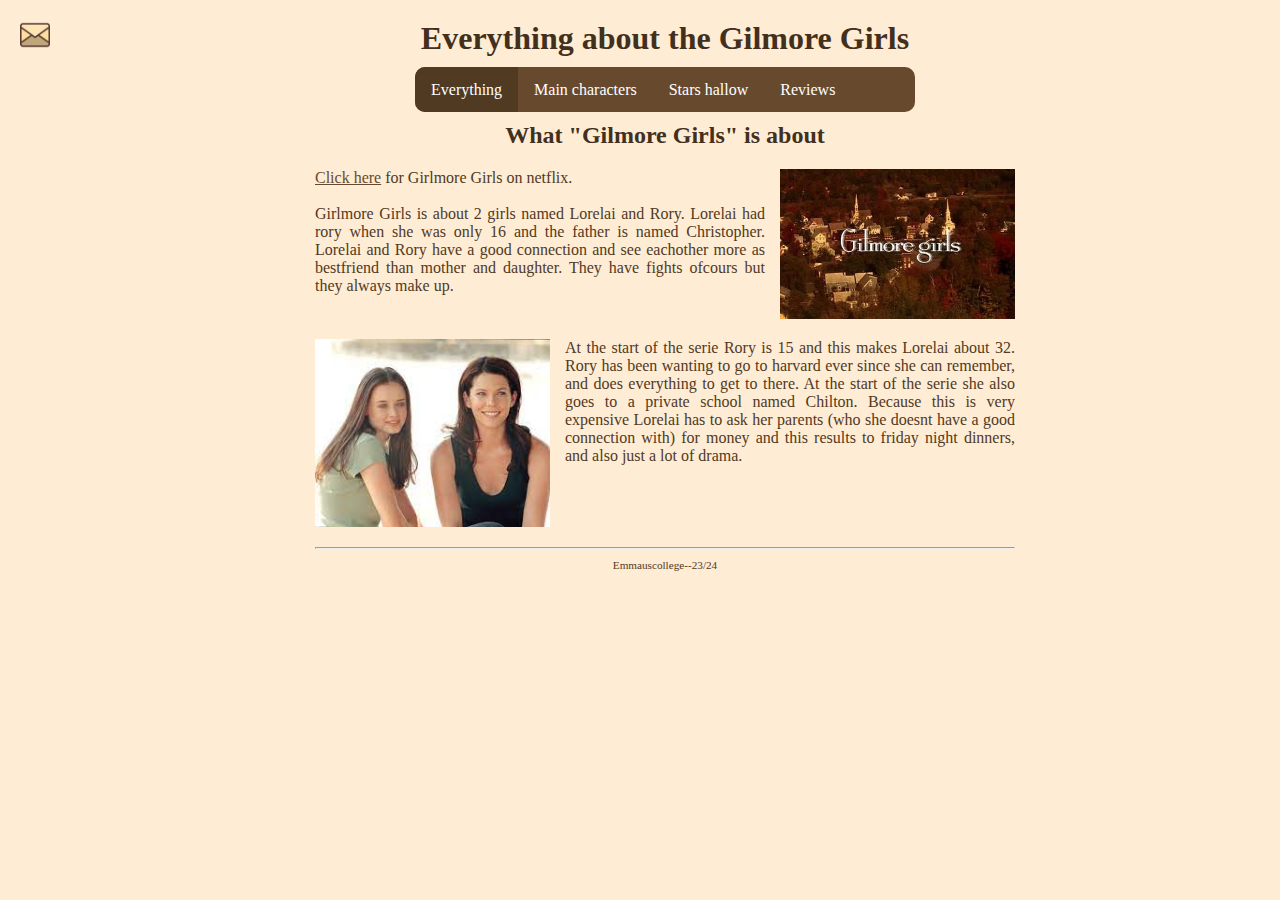
<file: index.html>
<!DOCTYPE html>

<html lang="nl">

<head>
  <link rel="stylesheet" href="style.css" />
  <title>Dit is een eenvoudige website</title>
  <meta charset="UTF-8" />
</head>

<body>
   <a href="mail.html" ><img class="item-plaatjeklein" src = "afbeeldingen/email.avif" alt="mail"> </a>
  
  <div class="page">

    <header>
      <h1 id="hoofdtitel" class="belangrijk">Everything about the Gilmore Girls</h1>
    </header>

    <nav>
      <ul>
        <li><a class="active" href="index.html">Everything</a></li>
        <li><a href="maincharacters.html">Main characters</a></li>
        <li><a href="Hartford.html">Stars hallow</a></li>
        <li><a href="reviews.html"> Reviews</a></li>
      </ul>
    </nav>

    <main>
      <h2>What "Gilmore Girls" is about</h2>

      <div class="item">
        <img class="item-plaatje2" src="afbeeldingen/gilmoregirls.jpg" alt="gilmore girls">
        <p class="item-tekst">
          <a href="https://www.netflix.com/nl/title/70155618">Click here</a> for Girlmore Girls on netflix. <br>
          <br>
          Girlmore Girls is about 2 girls named Lorelai and Rory. Lorelai had rory when she was only 16 and the father is named Christopher. Lorelai and Rory have a good connection and see eachother more as bestfriend than mother and daughter. They have fights ofcours but they always make up.
        </p>
      </div>

      <div class="item">
        <img class="item-plaatje" src="afbeeldingen/lorandrory.jpg" alt="lorelai and rory">
        <p class="item-tekst">
         At the start of the serie Rory is 15 and this makes Lorelai about 32. Rory has been wanting to go to harvard ever since she can remember, and does everything to get to there. At the start of the serie she also goes to a private school named Chilton. Because this is very expensive Lorelai has to ask her parents (who she doesnt have a good connection with) for money and this results to friday night dinners, and also just a lot of drama.
        </p>
      </div>

      <p>
        
      </p>

    </main>

    <footer>
      <hr />
      <p class="smalltext">Emmauscollege--23/24</p>
    </footer>

  </div>
</body>

</html>
</file>
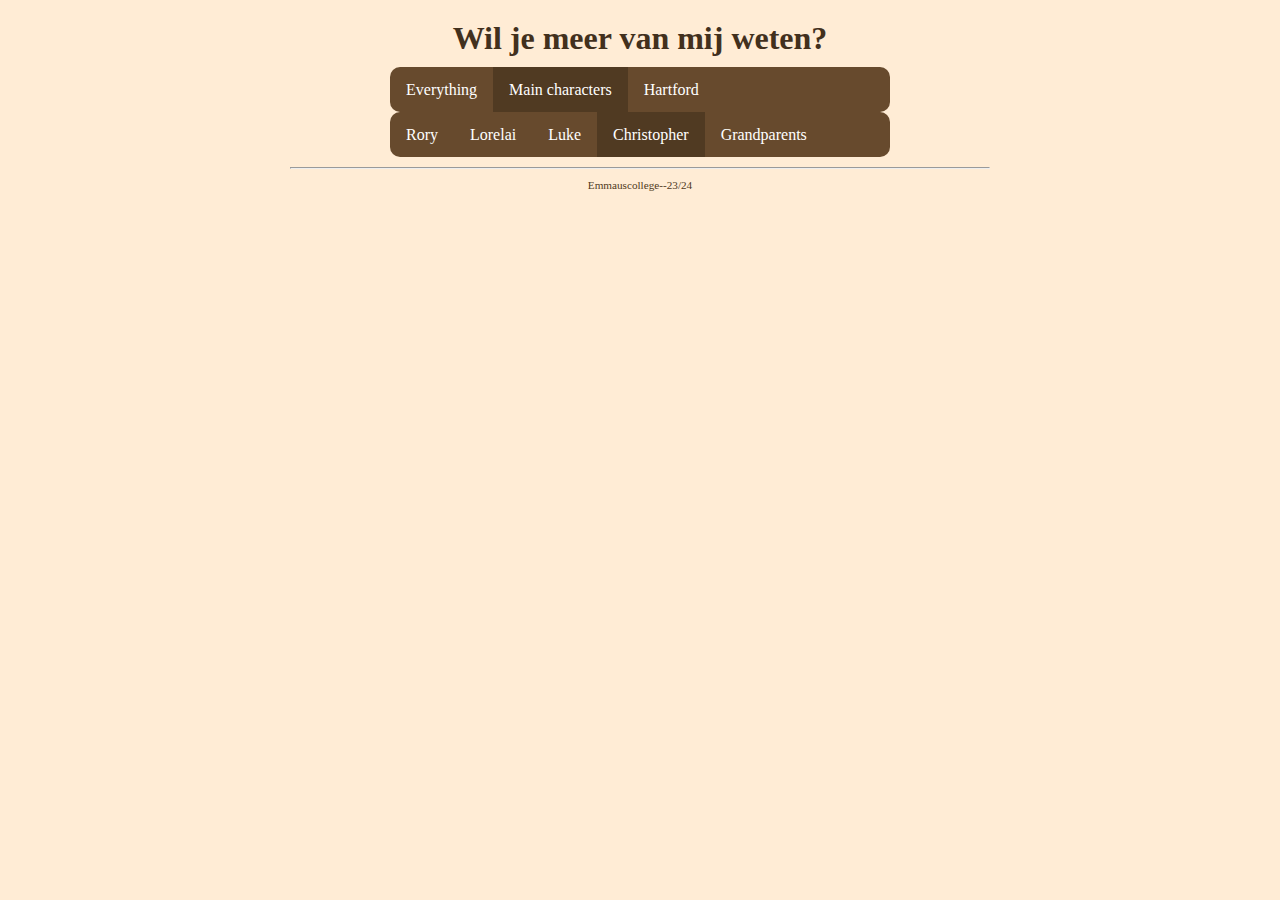
<file: christopher.html>
<!DOCTYPE html>

<html lang="nl">

<head>
  <link rel="stylesheet" href="style.css" />
  <title>Dit is een eenvoudige website</title>
  <meta charset="UTF-8" />
</head>

<body>
  <div class="page">

    <header>
      <h1>Wil je meer van mij weten?</h1>
    </header>

    <nav>
      <ul>
        <li><a href="index.html">Everything</a></li>
        <li><a class="active" href="maincharacters.html">Main characters</a></li>
        <li><a href="info.html">Hartford</a></li>
      </ul>
      <ul>
        <li><a href="maincharacters.html">Rory</a></li>
        <li><a href="lorelai.html">Lorelai</a></li>
        <li><a href="luke.html">Luke</a></li>
        <li><a class="active" href="christopher.html">Christopher</a></li>
        <li><a href="grandparents.html">Grandparents</a></li>
      </ul>
    </nav>

    <main>
      <p></p>
    </main>

    <footer>
      <hr />
      <p class="smalltext">Emmauscollege--23/24</p>
    </footer>

  </div>
</body>

</html>
</file>
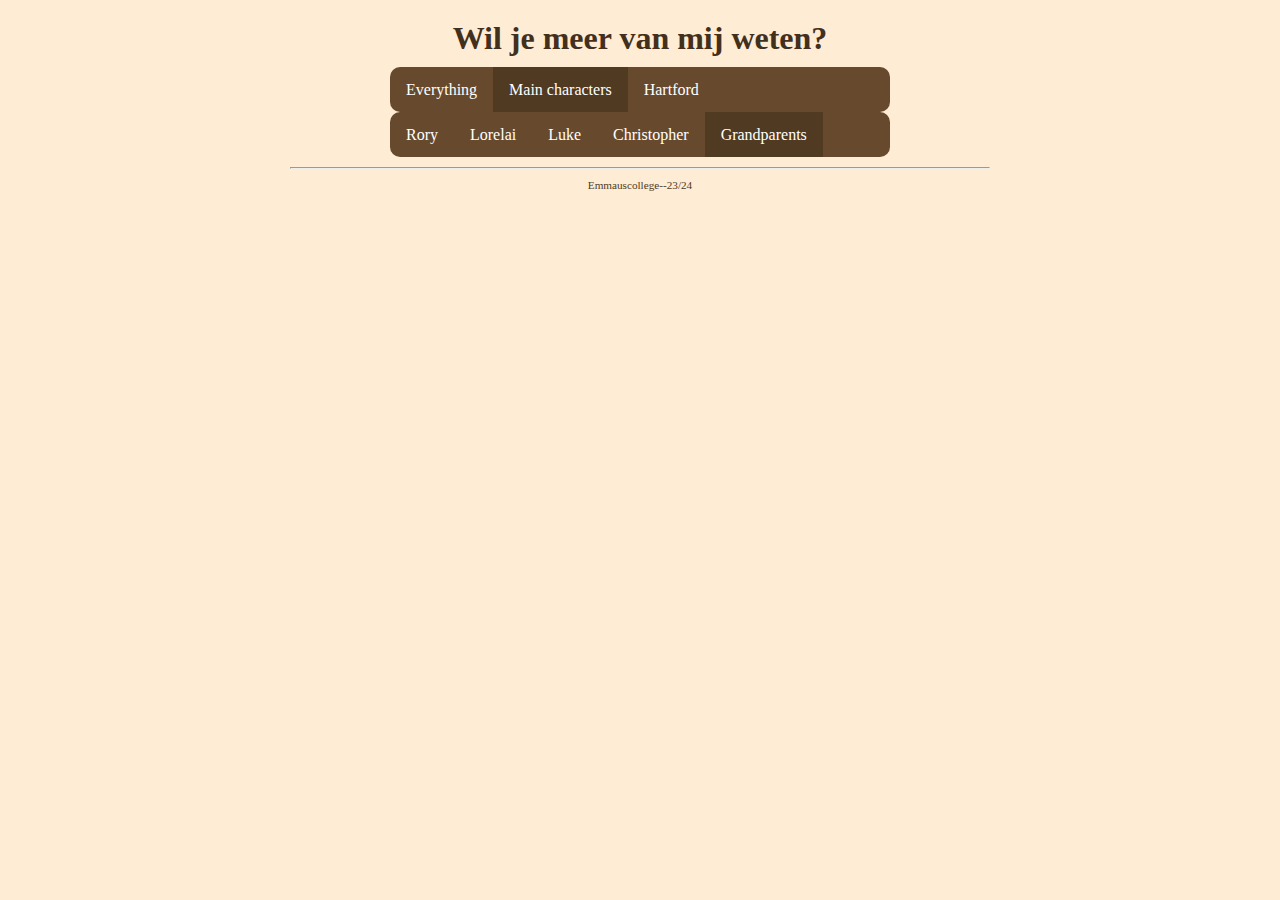
<file: grandparents.html>
<!DOCTYPE html>

<html lang="nl">

<head>
  <link rel="stylesheet" href="style.css" />
  <title>Dit is een eenvoudige website</title>
  <meta charset="UTF-8" />
</head>

<body>
  <div class="page">

    <header>
      <h1>Wil je meer van mij weten?</h1>
    </header>

    <nav>
      <ul>
        <li><a href="index.html">Everything</a></li>
        <li><a class="active" href="maincharacters.html">Main characters</a></li>
        <li><a href="info.html">Hartford</a></li>
      </ul>
      <ul>
        <li><a href="maincharacters.html">Rory</a></li>
        <li><a href="lorelai.html">Lorelai</a></li>
        <li><a href="luke.html">Luke</a></li>
        <li><a href="christopher.html">Christopher</a></li>
        <li><a class="active" href="grandparents.html">Grandparents</a></li>
      </ul>
    </nav>

    <main>
      <p></p>
    </main>

    <footer>
      <hr />
      <p class="smalltext">Emmauscollege--23/24</p>
    </footer>

  </div>
</body>

</html>
</file>
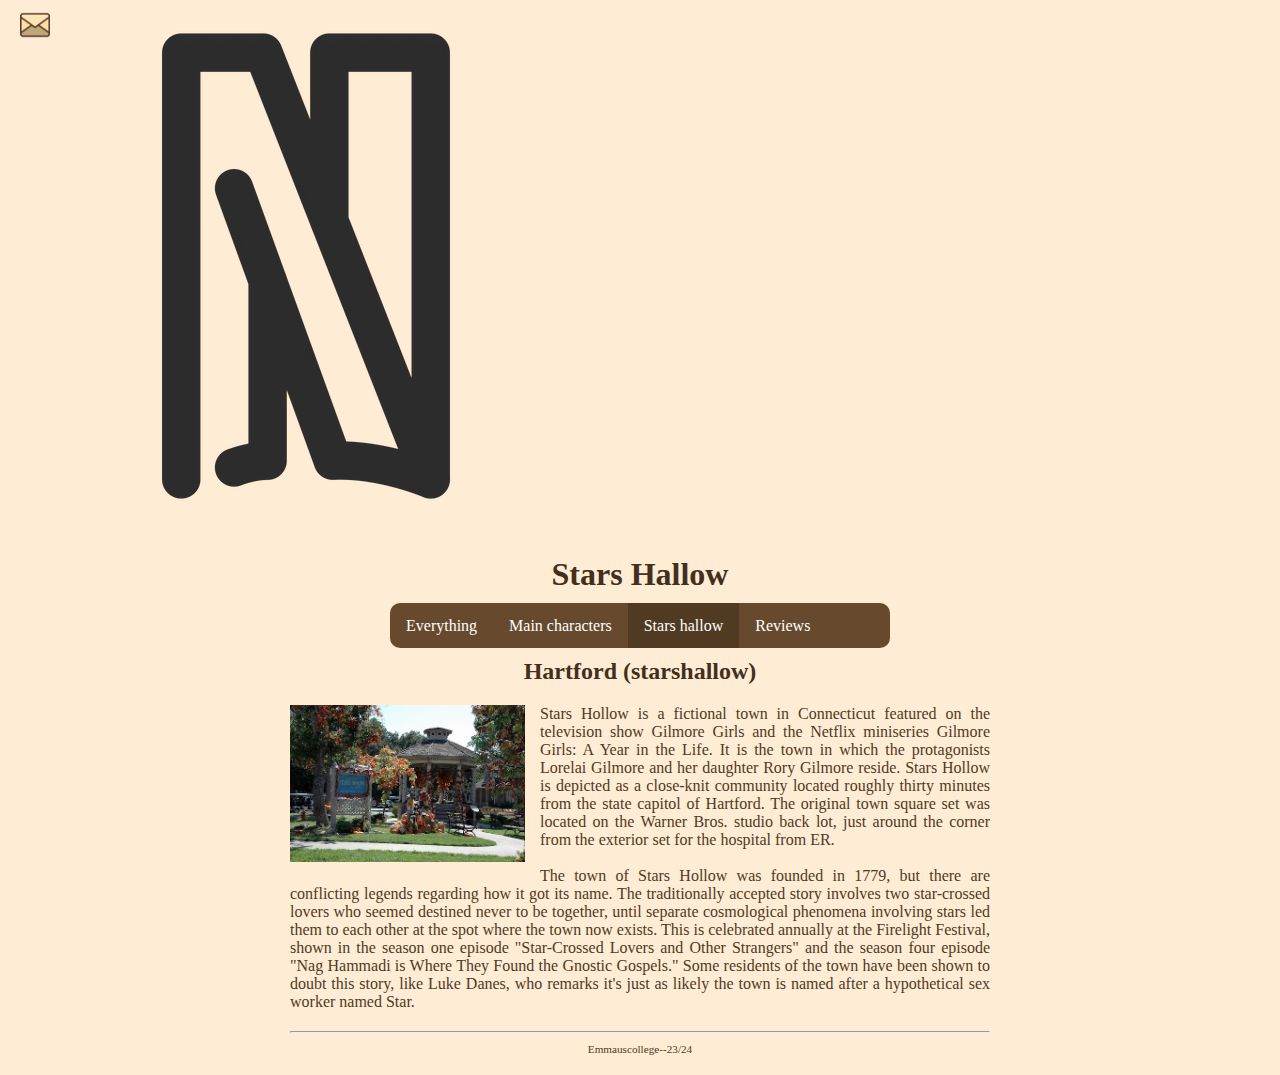
<file: Hartford.html>
<!DOCTYPE html>

<html lang="nl">

<head>
  <link rel="stylesheet" href="style.css" />
  <title>Dit is een eenvoudige website</title>
  <meta charset="UTF-8" />
</head>

<body>
   <a href="mail.html" ><img class="item-plaatjeklein" src = "afbeeldingen/email.avif" alt="mail"> </a>
   <a href="https://www.netflix.com/nl/title/70155618"><img class="item-plaatjeklein2" src="afbeeldingen/netflix2.webp" alt="netflix"> </a>
  <div class="page">
   

    <header>
      <h1>Stars Hallow</h1>
    </header>

    <nav>
      <ul>
        <li><a href="index.html">Everything</a></li>
        <li><a href="maincharacters.html">Main characters</a></li>
        <li><a class="active" href="Hartford.html">Stars hallow</a></li>
         <li><a href="reviews.html"> Reviews</a></li>
        
      </ul>
    </nav>

    <main>
       <h2> Hartford (starshallow) </h2>
      <div class="item">
      <img class="item-plaatje" src="afbeeldingen/starshallow.jpeg" alt="starshallow">
      <p> 
      Stars Hollow is a fictional town in Connecticut featured on the television show Gilmore Girls and the Netflix miniseries Gilmore Girls: A Year in the Life. It is the town in which the protagonists Lorelai Gilmore and her daughter Rory Gilmore reside. Stars Hollow is depicted as a close-knit community located roughly thirty minutes from the state capitol of Hartford. The original town square set was located on the Warner Bros. studio back lot, just around the corner from the exterior set for the hospital from ER. <br> <br>
        The town of Stars Hollow was founded in 1779, but there are conflicting legends regarding how it got its name. The traditionally accepted story involves two star-crossed lovers who seemed destined never to be together, until separate cosmological phenomena involving stars led them to each other at the spot where the town now exists. This is celebrated annually at the Firelight Festival, shown in the season one episode "Star-Crossed Lovers and Other Strangers" and the season four episode "Nag Hammadi is Where They Found the Gnostic Gospels." Some residents of the town have been shown to doubt this story, like Luke Danes, who remarks it's just as likely the town is named after a hypothetical sex worker named Star.
      </p>
      </div>
    </main>

    <footer>
      <hr />
      <p class="smalltext">Emmauscollege--23/24</p>
    </footer>

  </div>
</body>

</html>
</file>
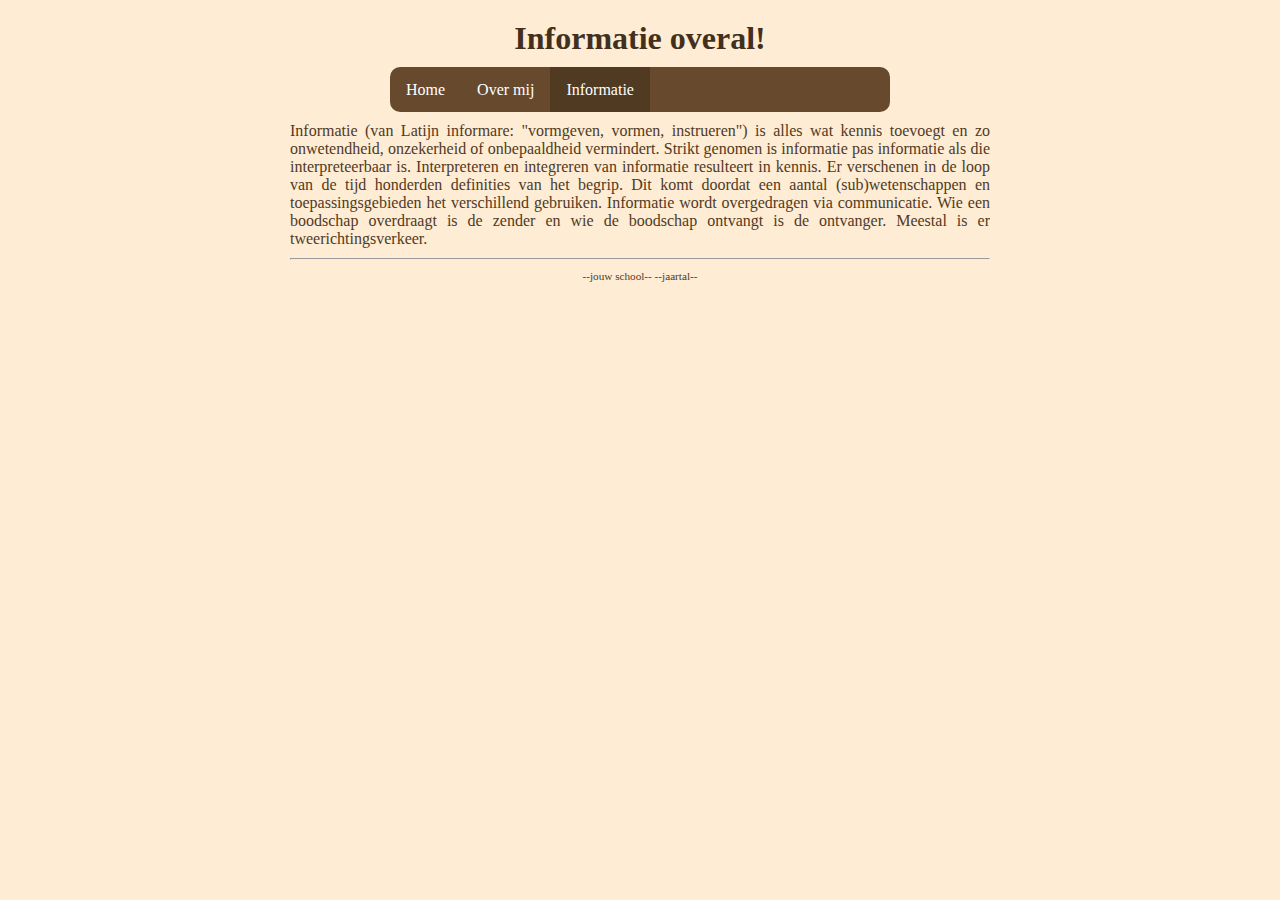
<file: info.html>
<!DOCTYPE html>

<html lang="nl">

<head>
  <link rel="stylesheet" href="style.css" />
  <title>Dit is een eenvoudige website</title>
  <meta charset="UTF-8" />
</head>

<body>
  <div class="page">

    <header>
      <h1>Informatie overal!</h1>
    </header>

    <nav>
      <ul>
        <li><a href="index.html">Home</a></li>
        <li><a href="overmij.html">Over mij</a></li>
        <li><a class="active" href="info.html">Informatie</a></li>
      </ul>
    </nav>

    <main>
      <p>Informatie (van Latijn informare: "vormgeven, vormen, instrueren") is alles wat kennis toevoegt en zo
        onwetendheid, onzekerheid of onbepaaldheid vermindert. Strikt genomen is informatie pas informatie als die
        interpreteerbaar is. Interpreteren en integreren van informatie resulteert in kennis. Er verschenen in de loop
        van de tijd honderden definities van het begrip. Dit komt doordat een aantal (sub)wetenschappen en
        toepassingsgebieden het verschillend gebruiken. Informatie wordt overgedragen via communicatie. Wie een
        boodschap overdraagt is de zender en wie de boodschap ontvangt is de ontvanger. Meestal is er
        tweerichtingsverkeer.</p>
    </main>

    <footer>
      <hr />
      <p class="smalltext">--jouw school-- --jaartal--</p>
    </footer>

  </div>
</body>

</html>
</file>
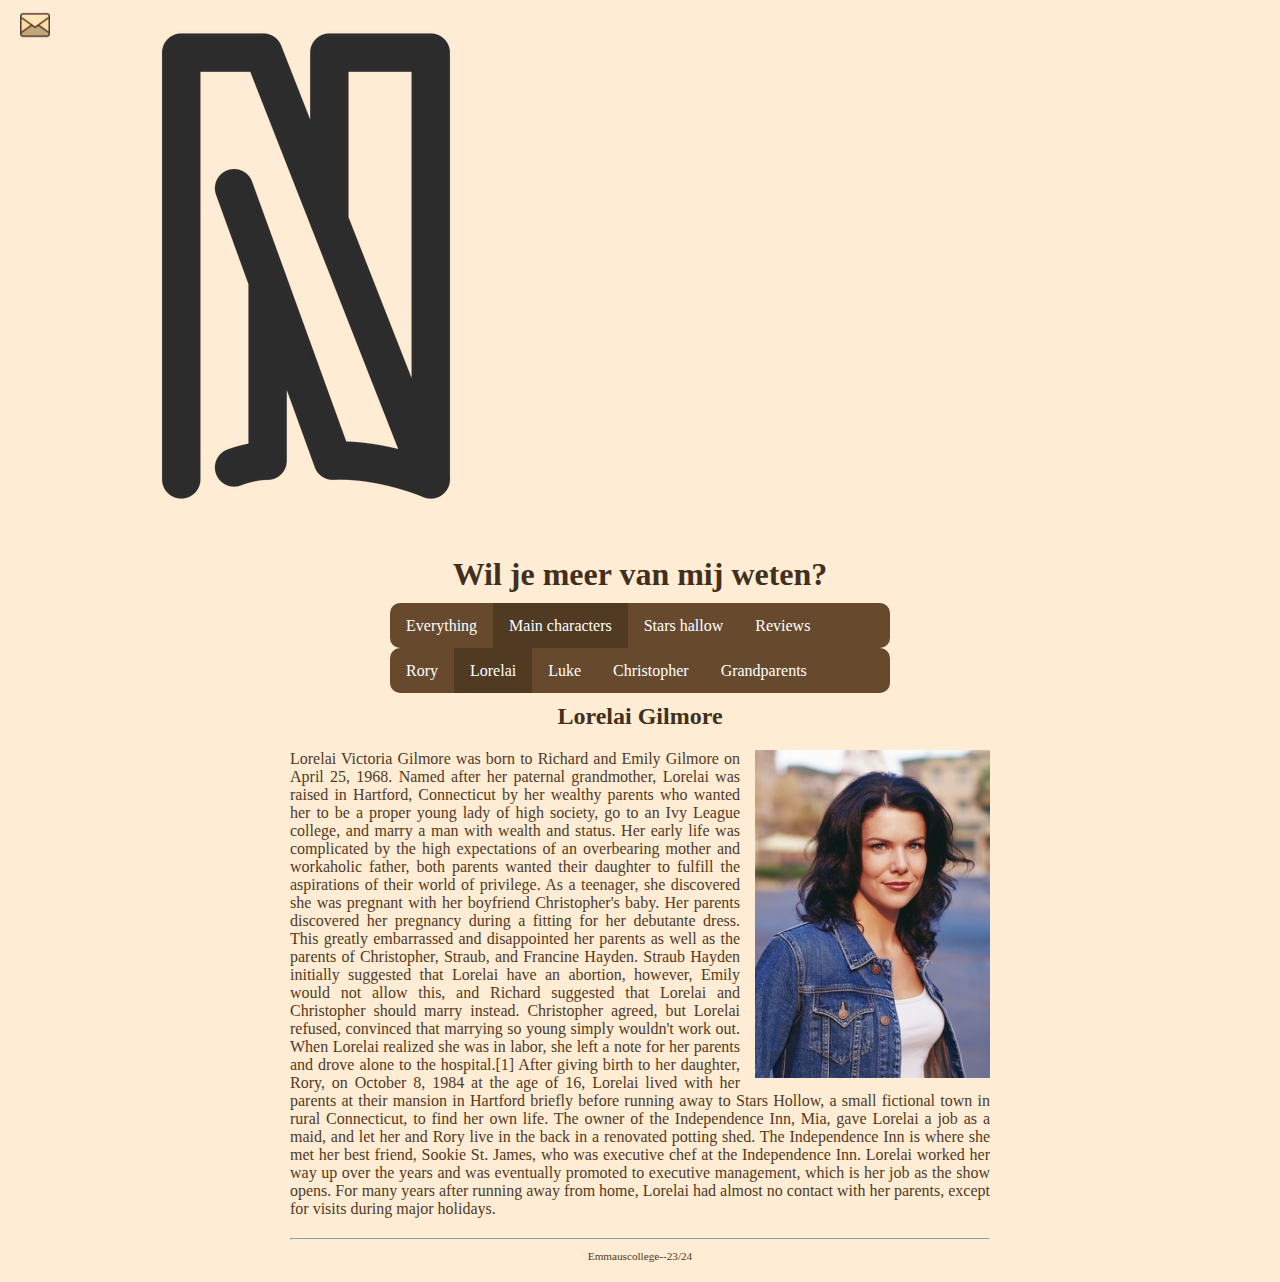
<file: lorelai.html>
<!DOCTYPE html>

<html lang="nl">

<head>
  <link rel="stylesheet" href="style.css" />
  <title>Dit is een eenvoudige website</title>
  <meta charset="UTF-8" />
</head>

<body>
   <a href="mail.html" ><img class="item-plaatjeklein" src = "afbeeldingen/email.avif" alt="mail"> </a>
   <a href="https://www.netflix.com/nl/title/70155618"><img class="item-plaatjeklein2" src="afbeeldingen/netflix2.webp" alt="netflix"> </a>
  <div class="page">
    

    <header>
      <h1>Wil je meer van mij weten?</h1>
    </header>

    <nav>
      <ul>
        <li><a href="index.html">Everything</a></li>
        <li><a class="active" href="maincharacters.html">Main characters</a></li>
        <li><a href="Hartford.html">Stars hallow</a></li>
        <li><a href="reviews.html"> Reviews</a></li>
      </ul>
      <ul>
        <li><a href="maincharacters.html">Rory</a></li>
        <li><a class="active" href="lorelai.html">Lorelai</a></li>
        <li><a href="luke.html">Luke</a></li>
        <li><a href="christopher.html">Christopher</a></li>
        <li><a href="grandparents.html">Grandparents</a></li>
      </ul>
    </nav>

    <main>
       <h2> Lorelai Gilmore </h2>
      <div class="item">
      <img class="item-plaatje2" src="afbeeldingen/LorelaiGilmore.jpg" alt="lorelai gilmore">
      <p> 
      Lorelai Victoria Gilmore was born to Richard and Emily Gilmore on April 25, 1968. Named after her paternal grandmother, Lorelai was raised in Hartford, Connecticut by her wealthy parents who wanted her to be a proper young lady of high society, go to an Ivy League college, and marry a man with wealth and status. Her early life was complicated by the high expectations of an overbearing mother and workaholic father, both parents wanted their daughter to fulfill the aspirations of their world of privilege. As a teenager, she discovered she was pregnant with her boyfriend Christopher's baby. Her parents discovered her pregnancy during a fitting for her debutante dress. This greatly embarrassed and disappointed her parents as well as the parents of Christopher, Straub, and Francine Hayden. Straub Hayden initially suggested that Lorelai have an abortion, however, Emily would not allow this, and Richard suggested that Lorelai and Christopher should marry instead. Christopher agreed, but Lorelai refused, convinced that marrying so young simply wouldn't work out. When Lorelai realized she was in labor, she left a note for her parents and drove alone to the hospital.[1] After giving birth to her daughter, Rory, on October 8, 1984 at the age of 16, Lorelai lived with her parents at their mansion in Hartford briefly before running away to Stars Hollow, a small fictional town in rural Connecticut, to find her own life. The owner of the Independence Inn, Mia, gave Lorelai a job as a maid, and let her and Rory live in the back in a renovated potting shed. The Independence Inn is where she met her best friend, Sookie St. James, who was executive chef at the Independence Inn. Lorelai worked her way up over the years and was eventually promoted to executive management, which is her job as the show opens. For many years after running away from home, Lorelai had almost no contact with her parents, except for visits during major holidays.
      </p>
      </div>
    </main>

    <footer>
      <hr />
      <p class="smalltext">Emmauscollege--23/24</p>
    </footer>

  </div>
</body>

</html>
</file>
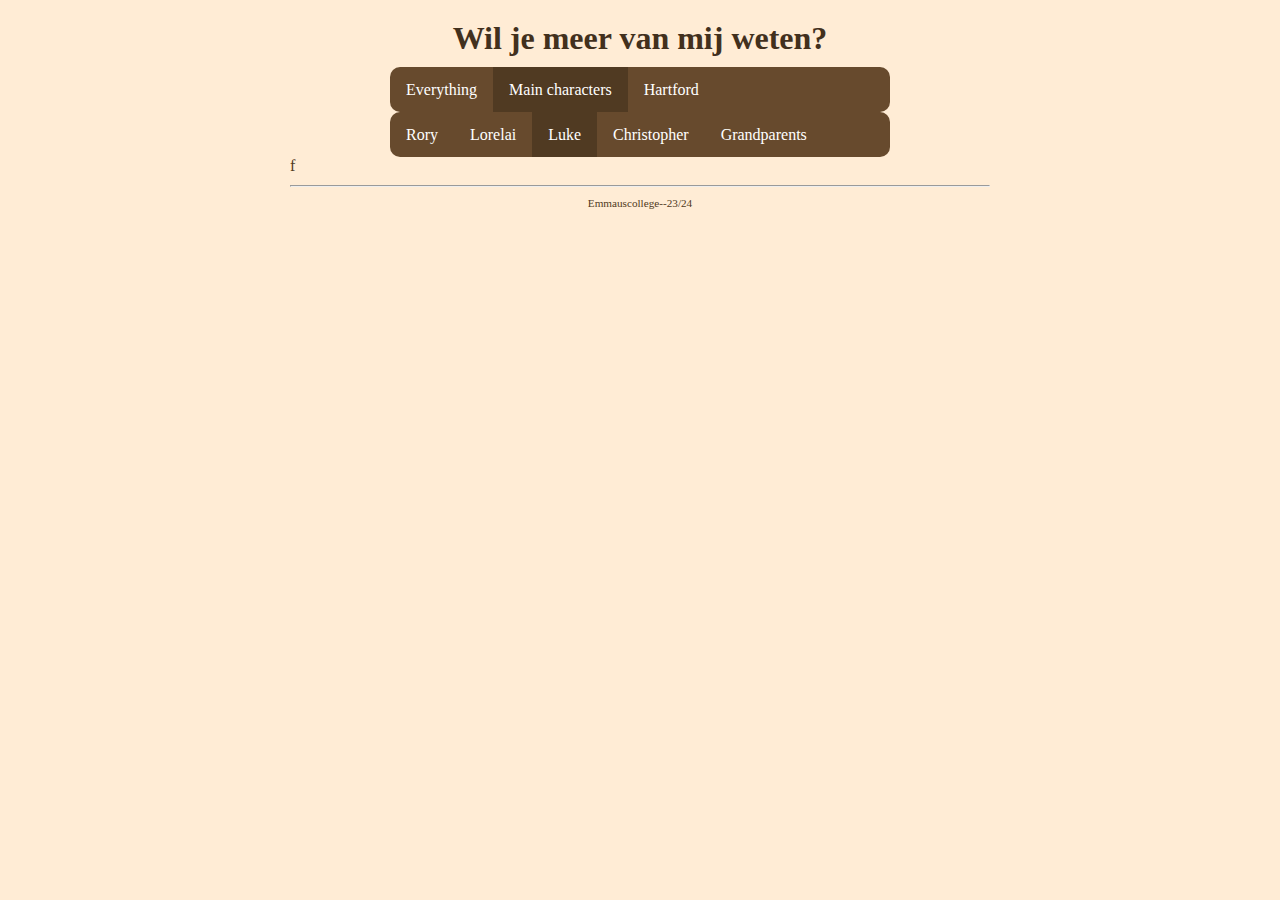
<file: luke.html>
<!DOCTYPE html>

<html lang="nl">

<head>
  <link rel="stylesheet" href="style.css" />
  <title>Dit is een eenvoudige website</title>
  <meta charset="UTF-8" />
</head>

<body>
  <div class="page">

    <header>
      <h1>Wil je meer van mij weten?</h1>
    </header>

    <nav>
      <ul>
        <li><a href="index.html">Everything</a></li>
        <li><a class="active" href="maincharacters.html">Main characters</a></li>
        <li><a href="info.html">Hartford</a></li>
      </ul>
      <ul>
        <li><a href="maincharacters.html">Rory</a></li>
        <li><a href="lorelai.html">Lorelai</a></li>
        <li><a class="active" href="luke.html">Luke</a></li>
        <li><a href="christopher.html">Christopher</a></li>
        <li><a href="grandparents.html">Grandparents</a></li>
      </ul>
    </nav>

    <main>f
      <p></p>
    </main>

    <footer>
      <hr />
      <p class="smalltext">Emmauscollege--23/24</p>
    </footer>

  </div>
</body>

</html>
</file>
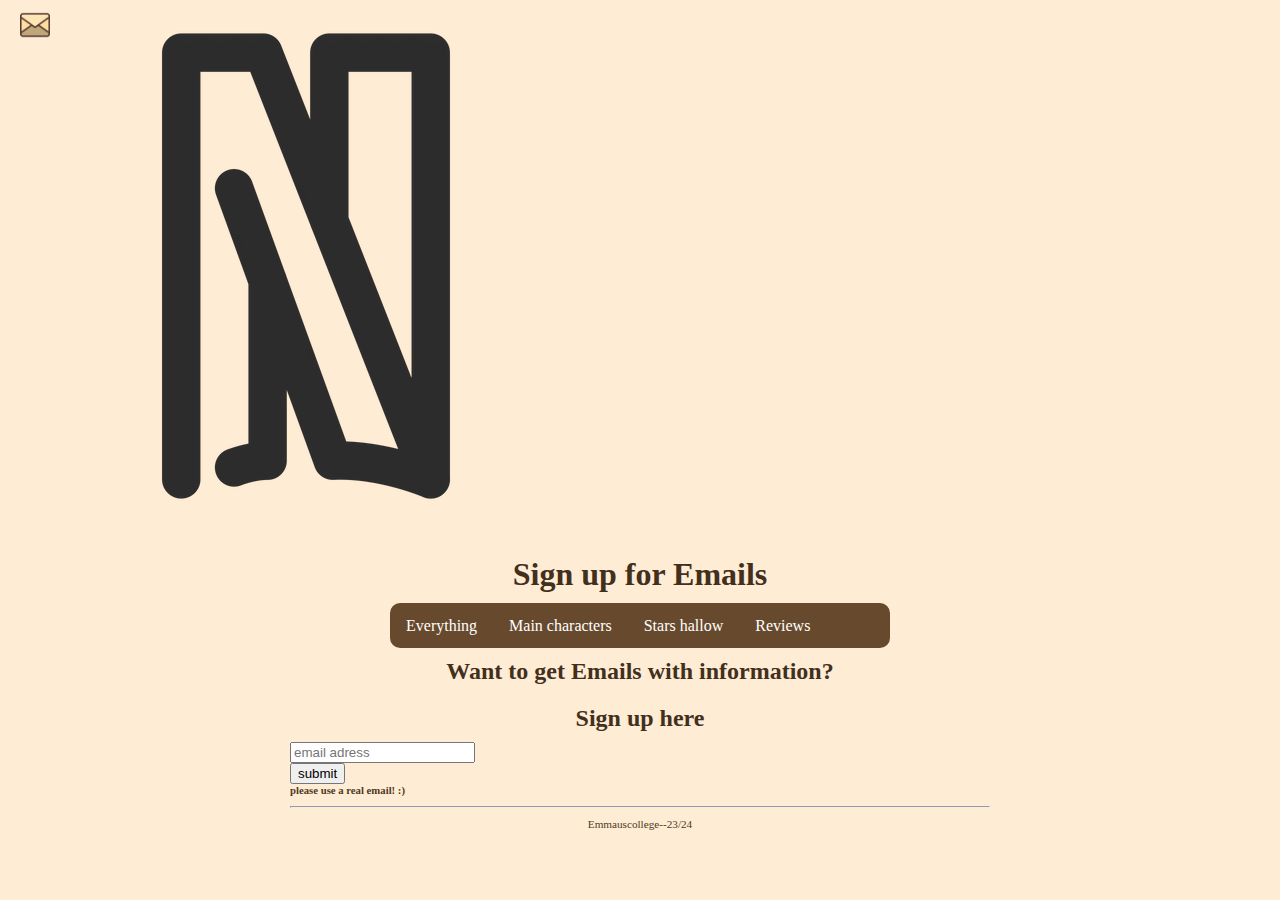
<file: mail.html>
<!DOCTYPE html>

<html lang="nl">

<head>
  <link rel="stylesheet" href="style.css" />
  <title>Gilmore Girls</title>
  <meta charset="UTF-8" />
</head>

<body>
   <a href="mail.html" ><img class="item-plaatjeklein" src = "afbeeldingen/email.avif" alt="mail"> </a>
  <a href="https://www.netflix.com/nl/title/70155618"><img class="item-plaatjeklein2" src="afbeeldingen/netflix2.webp" alt="netflix"> </a>

  <div class="page">

    <header>
      <h1 id="hoofdtitel" class="belangrijk">Sign up for Emails</h1>
    </header>

    <nav>
      <ul>
        <li><a href="index.html">Everything</a></li>
        <li><a href="maincharacters.html">Main characters</a></li>
        <li><a href="Hartford.html">Stars hallow</a></li>
        <li><a href="reviews.html"> Reviews</a></li>
      </ul>
    </nav>

    <main>
      <h2>Want to get Emails with information?</h2>

      <div class="loginto">
      <h2>Sign up here</h2>
        <input class="input" type="text" placeholder="email adress"> 
        <form method="post" action="login.html">
        <input class="loginbutton" type="submit" value="submit">
        </form>
        <h6> please use a real email! :) </h6>
      </div>

    

      <p>

      </p>

    </main>

    <footer>
      <hr />
      <p class="smalltext">Emmauscollege--23/24</p>
    </footer>

  </div>
</body>

</html>
</file>
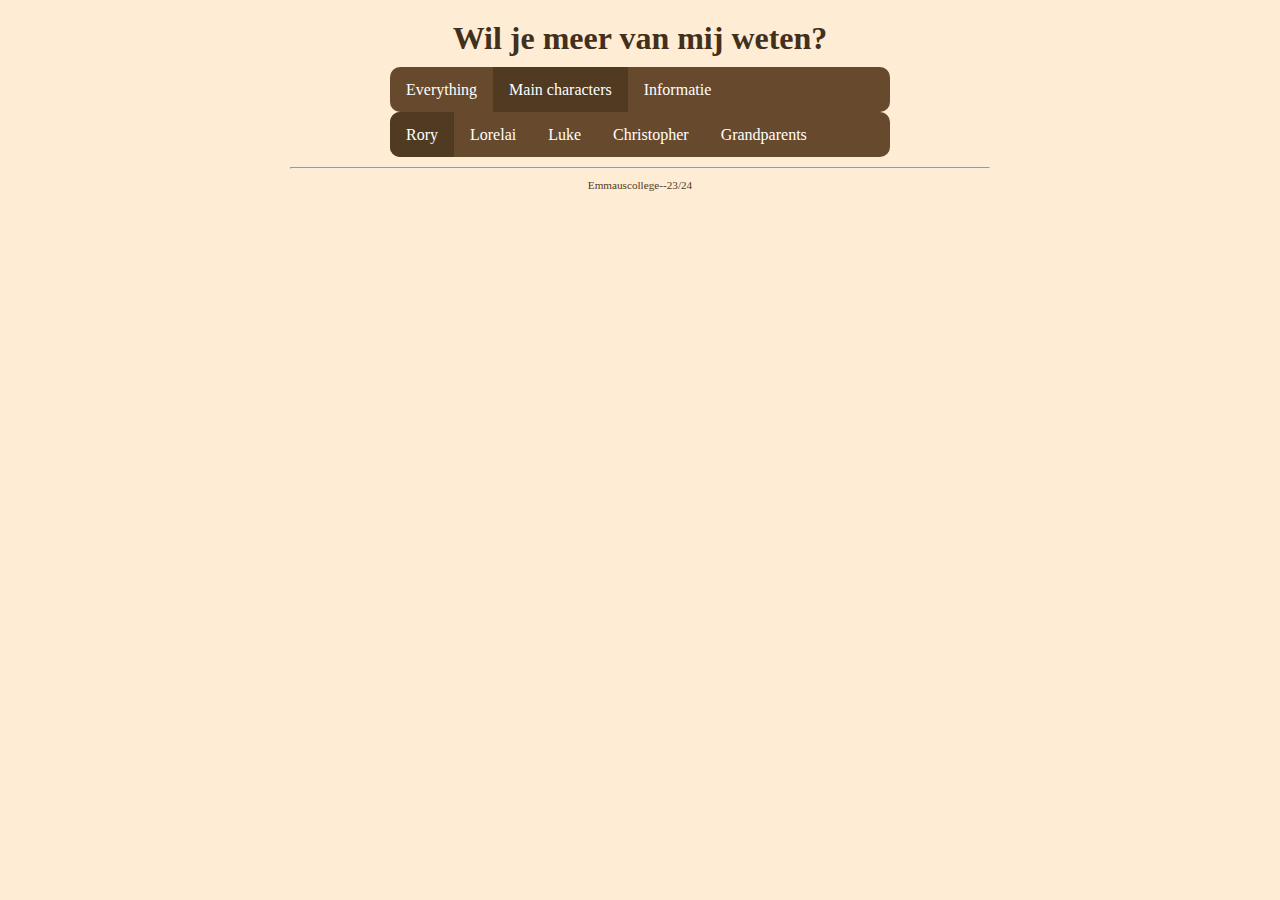
<file: maincharacter.html>
<!DOCTYPE html>

<html lang="nl">

<head>
  <link rel="stylesheet" href="style.css" />
  <title>Dit is een eenvoudige website</title>
  <meta charset="UTF-8" />
</head>

<body>
  <div class="page">

    <header>
      <h1>Wil je meer van mij weten?</h1>
    </header>

    <nav>
      <ul>
        <li><a href="index.html">Everything</a></li>
        <li><a class="active" href="maincharacters.html">Main characters</a></li>
        <li><a href="info.html">Informatie</a></li>
      </ul>
      <ul>
        <li><a class="active" href="maincharacters.html">Rory</a></li>
        <li><a href="lorelai.html">Lorelai</a></li>
        <li><a href="luke.html">Luke</a></li>
        <li><a href="christopher.html">Christopher</a></li>
        <li><a href="grandparents.html">Grandparents</a></li>
      </ul>
    </nav>

    <main>
      <p></p>
    </main>

    <footer>
      <hr />
      <p class="smalltext">Emmauscollege--23/24</p>
    </footer>

  </div>
</body>

</html>
</file>
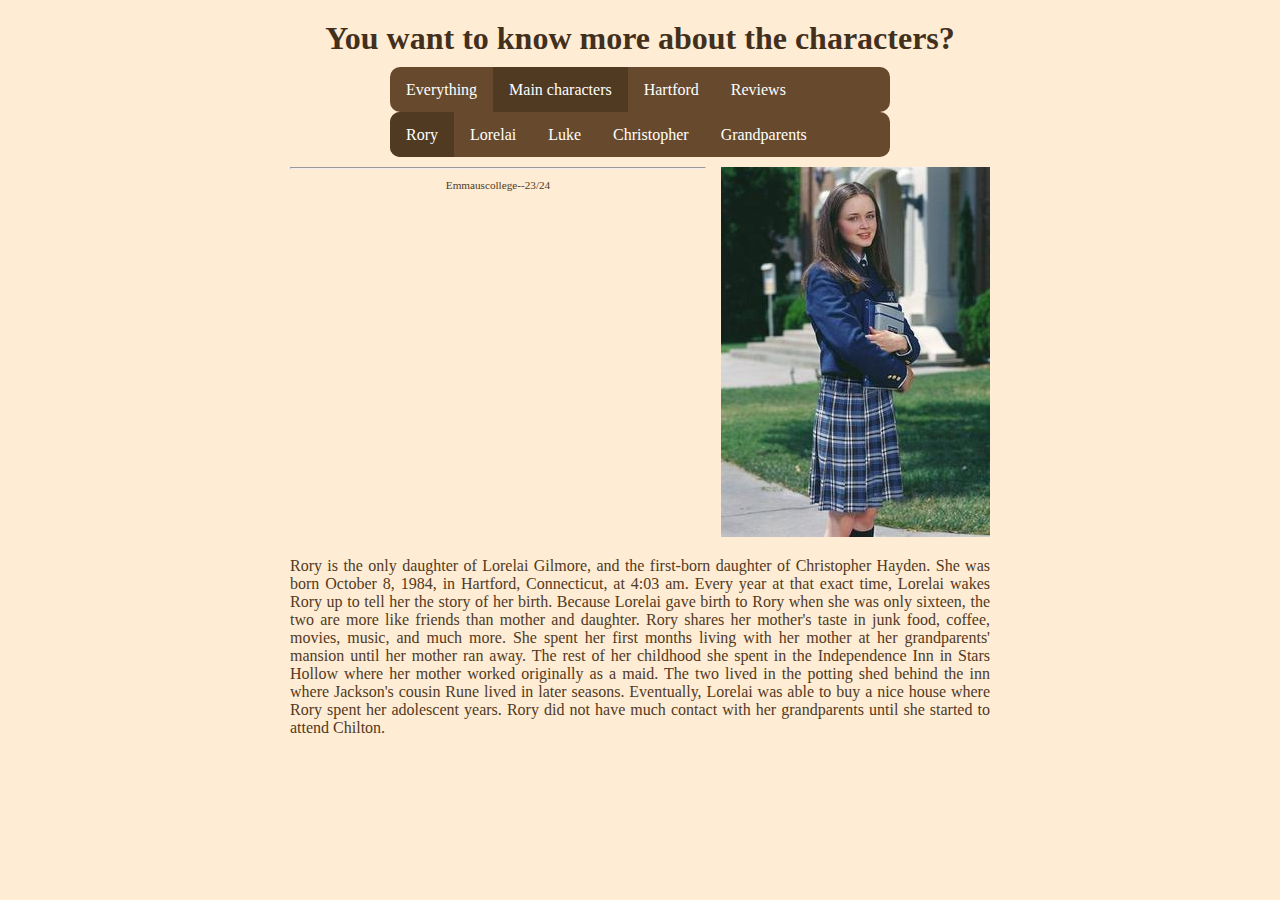
<file: maincharacters.html>
<!DOCTYPE html>

<html lang="nl">

<head>
  <link rel="stylesheet" href="style.css" />
  <title>Dit is een eenvoudige website</title>
  <meta charset="UTF-8" />
</head>

<body>
  <div class="page">

    <header>
      <h1>You want to know more about the characters?</h1>
    </header>

    <nav>
      <ul>
        <li><a href="index.html">Everything</a></li>
        <li><a class="active" href="maincharacters.html">Main characters</a></li>
        <li><a href="info.html">Hartford</a></li>
         <li><a href="reviews.html"> Reviews</a></li>
      </ul>
      <ul>
        <li><a class="active" href="maincharacters.html">Rory</a></li>
        <li><a href="lorelai.html">Lorelai</a></li>
        <li><a href="luke.html">Luke</a></li>
        <li><a href="christopher.html">Christopher</a></li>
        <li><a href="grandparents.html">Grandparents</a></li>
      </ul>
    </nav>

    <main>
      <img class="item-plaatje3" src="afbeeldingen/rorygilmore.jpg" alt="rory gilmore">
      <p class="item-tekst2"> 
      Rory is the only daughter of Lorelai Gilmore, and the first-born daughter of Christopher Hayden. She was born October 8, 1984, in Hartford, Connecticut, at 4:03 am. Every year at that exact time, Lorelai wakes Rory up to tell her the story of her birth. Because Lorelai gave birth to Rory when she was only sixteen, the two are more like friends than mother and daughter. Rory shares her mother's taste in junk food, coffee, movies, music, and much more. She spent her first months living with her mother at her grandparents' mansion until her mother ran away. The rest of her childhood she spent in the Independence Inn in Stars Hollow where her mother worked originally as a maid. The two lived in the potting shed behind the inn where Jackson's cousin Rune lived in later seasons. Eventually, Lorelai was able to buy a nice house where Rory spent her adolescent years. Rory did not have much contact with her grandparents until she started to attend Chilton.
      </p>
    </main>

    <footer>
      <hr />
      <p class="smalltext">Emmauscollege--23/24</p>
    </footer>

  </div>
</body>

</html>
</file>
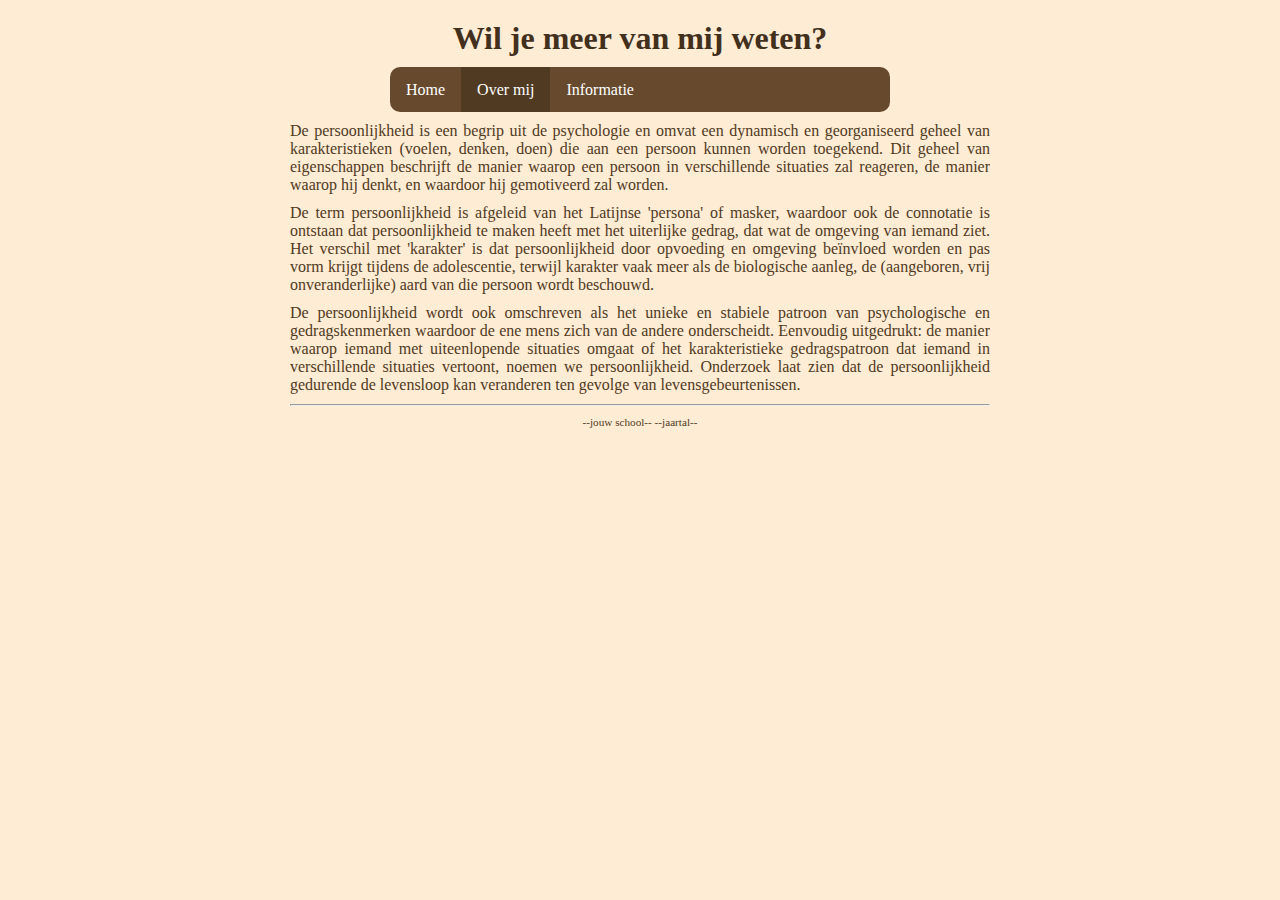
<file: overmij.html>
<!DOCTYPE html>

<html lang="nl">

<head>
  <link rel="stylesheet" href="style.css" />
  <title>Dit is een eenvoudige website</title>
  <meta charset="UTF-8" />
</head>

<body>
  <div class="page">

    <header>
      <h1>Wil je meer van mij weten?</h1>
    </header>

    <nav>
      <ul>
        <li><a href="index.html">Home</a></li>
        <li><a class="active" href="overmij.html">Over mij</a></li>
        <li><a href="info.html">Informatie</a></li>
      </ul>
    </nav>

    <main>
      <p>De persoonlijkheid is een begrip uit de psychologie en omvat een dynamisch en georganiseerd geheel van
        karakteristieken (voelen, denken, doen) die aan een persoon kunnen worden toegekend. Dit geheel van
        eigenschappen beschrijft de manier waarop een persoon in verschillende situaties zal reageren, de manier waarop
        hij denkt, en waardoor hij gemotiveerd zal worden.</p>
      <p>De term persoonlijkheid is afgeleid van het Latijnse 'persona' of masker, waardoor ook de connotatie is
        ontstaan dat persoonlijkheid te maken heeft met het uiterlijke gedrag, dat wat de omgeving van iemand ziet. Het
        verschil met 'karakter' is dat persoonlijkheid door opvoeding en omgeving beïnvloed worden en pas vorm krijgt
        tijdens de adolescentie, terwijl karakter vaak meer als de biologische aanleg, de (aangeboren, vrij
        onveranderlijke) aard van die persoon wordt beschouwd.</p>
      <p>De persoonlijkheid wordt ook omschreven als het unieke en stabiele patroon van psychologische en
        gedragskenmerken waardoor de ene mens zich van de andere onderscheidt. Eenvoudig uitgedrukt: de manier waarop
        iemand met uiteenlopende situaties omgaat of het karakteristieke gedragspatroon dat iemand in verschillende
        situaties vertoont, noemen we persoonlijkheid. Onderzoek laat zien dat de persoonlijkheid gedurende de
        levensloop kan veranderen ten gevolge van levensgebeurtenissen.</p>
    </main>

    <footer>
      <hr />
      <p class="smalltext">--jouw school-- --jaartal--</p>
    </footer>

  </div>
</body>

</html>
</file>
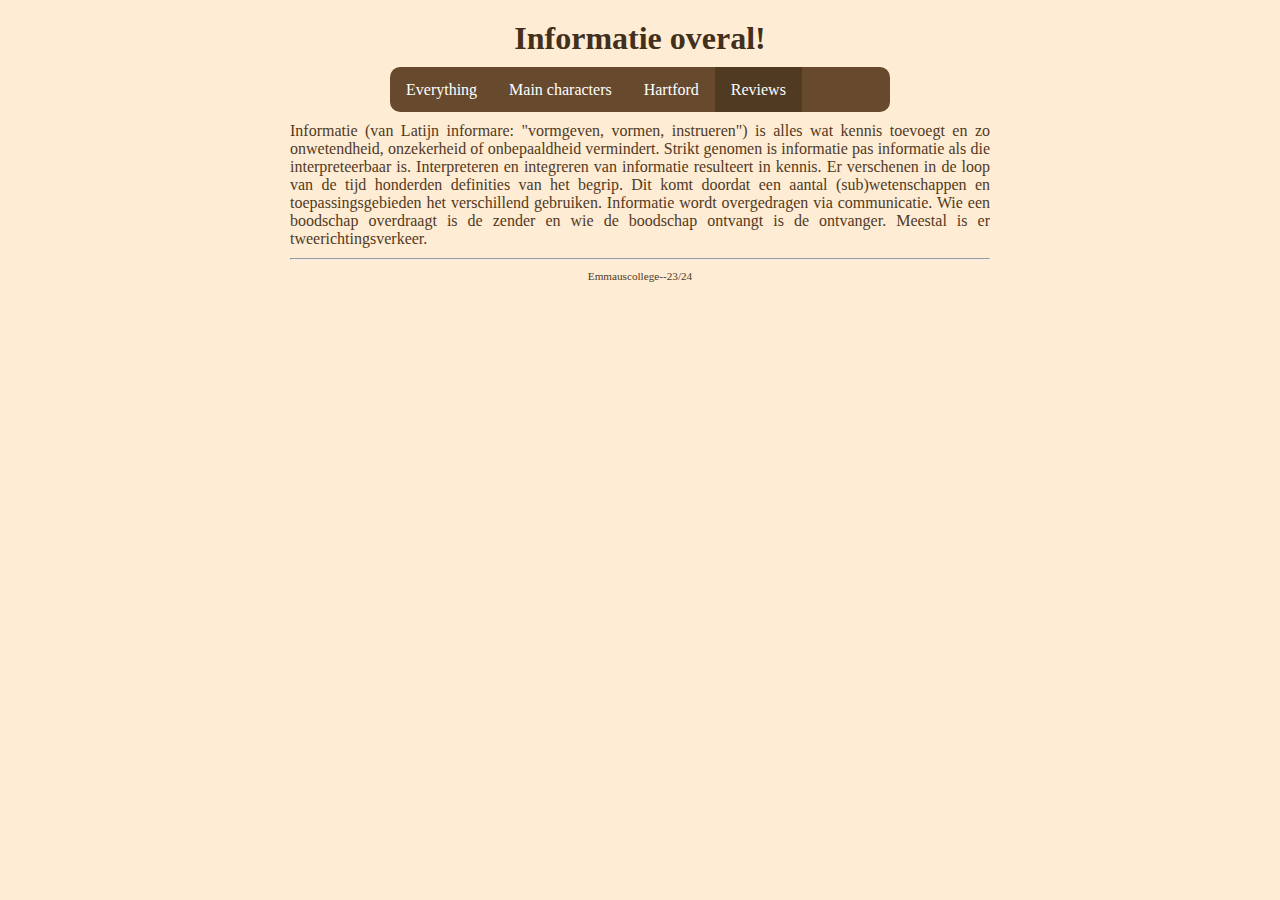
<file: reviews.html>
<!DOCTYPE html>

<html lang="nl">

<head>
  <link rel="stylesheet" href="style.css" />
  <title>Dit is een eenvoudige website</title>
  <meta charset="UTF-8" />
</head>

<body>
  <div class="page">

    <header>
      <h1>Informatie overal!</h1>
    </header>

    <nav>
      <ul>
        <li><a href="index.html">Everything</a></li>
        <li><a href="maincharacters.html">Main characters</a></li>
        <li><a href="info.html">Hartford</a></li>
         <li><a class="active" href="reviews.html"> Reviews</a></li>
      </ul>
    </nav>

    <main>
      <p>Informatie (van Latijn informare: "vormgeven, vormen, instrueren") is alles wat kennis toevoegt en zo
        onwetendheid, onzekerheid of onbepaaldheid vermindert. Strikt genomen is informatie pas informatie als die
        interpreteerbaar is. Interpreteren en integreren van informatie resulteert in kennis. Er verschenen in de loop
        van de tijd honderden definities van het begrip. Dit komt doordat een aantal (sub)wetenschappen en
        toepassingsgebieden het verschillend gebruiken. Informatie wordt overgedragen via communicatie. Wie een
        boodschap overdraagt is de zender en wie de boodschap ontvangt is de ontvanger. Meestal is er
        tweerichtingsverkeer.</p>
    </main>

    <footer>
      <hr />
      <p class="smalltext">Emmauscollege--23/24</p>
    </footer>

  </div>
</body>

</html>
</file>
<file: style.css>
/* Instellingen tussen commentaar zijn handig om fouten te helpen vinden, uncomment om aan te zetten */

/* zorg dat elke box een gestippelde rand krijgt, 
   zodat je de afmeting goed kunt zien, 
   letop 1: dit kan de layout soms kan wijzigen 
   letop 2: laat 1 sterretje voor { staan als je commentaar weghaalt */
/*  * {border: 1px dotted black;}   */
  
/* zorg dat elke box een doorzichtige donkere achtergrond krijgt, 
   hoe meer boxen in elkaar hoe donkerder de achtergrondkleur 
   letop: laat 1 sterretje voor { staan als je commentaar weghaalt */
/*  * {background-color: rgba(0,0,0,5%);}  */

/* Basisinstellingen voor alle pagina's, alleen aanpassen als je pro wilt worden */

* {                                        /* geldt voor alles */
  box-sizing: border-box;                  /* zorg dat border meetelt bij de width en height van boxen */
  margin: 0px;                             /* standaard marge 0 */
}

html, body {                      /* geldt voor html en body */
  margin: 0px;   /* standaard marge 0 */
  background-color: #ffecd5;    /* achtergrondkleur lichtgrijs */
  color: #503a22;        /* tekstkleur donkergrijs */
}  

div {                             /* geldt voor div */
  overflow: hidden;               /* zorgt dat DIV de hoogte krijgt van wat erin zit (anders tellen de floats erin niet mee voor de hoogte en wordt dus wel eens hoogte 0) */
}

/* Indeling voor alle pagina's */

.page {
  width: 700px;                   /* vaste breedte van 700 pixels */
  margin: 10px auto;              /* boven en onder 10 pixels marge, links en rechts marge gelijk verdeeld (gecentreerd) */
}

header, footer {                  /* geldt voor header en footer */
  margin: 10px 0px;
}

main {                       
  text-align: justify;            /* tekst uitvullen */}

h1, h2, h3 {                      /* geldt voor h1 en h2 en h3 */
  margin: 10px 0px;
  text-align: center;             /* tekst centreren */
} 

p {
  margin: 10px 0px;
  text-align: justify;            /* tekst links en rechts uitvullen */
}

img {
  margin: 10px 0px;
}

/* Indeling voor hoofd pagina */

/* .item {} */ /* hier doen we nog niks mee, dat mag je zelf toevoegen */

.item-plaatje {
  float:left;
  width:250px;
  padding-right: 15px; /* zorgt dat plaatje niet tegen tekst komt */
}
.item-plaatje2 {
  float: right;
  width: 250px;
  padding-left: 15px;
}
.item-plaatje3 {
  float: right;
  padding-left: 15px;
}

.item-tekst {
  float:right;
  width: 450px;
}
.item-tekst2 {
  float: left;
  width:4 450px;
}
.item-plaatjeklein {
  float: left;
  width: 30px;
  margin-left: 20px;
}

/* Indeling voor sub pagina */

/* Opmaak voor alle pagina's */

h1, h2, h3 {
      color: #42301d;
}

.smalltext {
    text-align: center;
    font-size: 0.7em;
}

a {
    color: #674a2d;
    text-decoration: underline;
  
}

a:hover {
    text-decoration: underline;
}

/* Opmaak voor sub pagina's */

/* Navigatiebalk voor alle pagina's */
nav ul {
  width: 500px;
  height: 45px;
    list-style-type: none;
    margin: auto;
    padding: 0;
    background-color: #674a2d;
    overflow: hidden;
    border-radius: 10px;
}

nav ul li {
    float: left;
}

nav li a {
    display: block;
    color: #ffffff;
    text-align: center;
    padding: 14px 16px;
    text-decoration: none;
}

nav li a:hover {
    background-color: #9f713e;
}

nav li a.active {
    background-color: #503a22;
}
</file>
